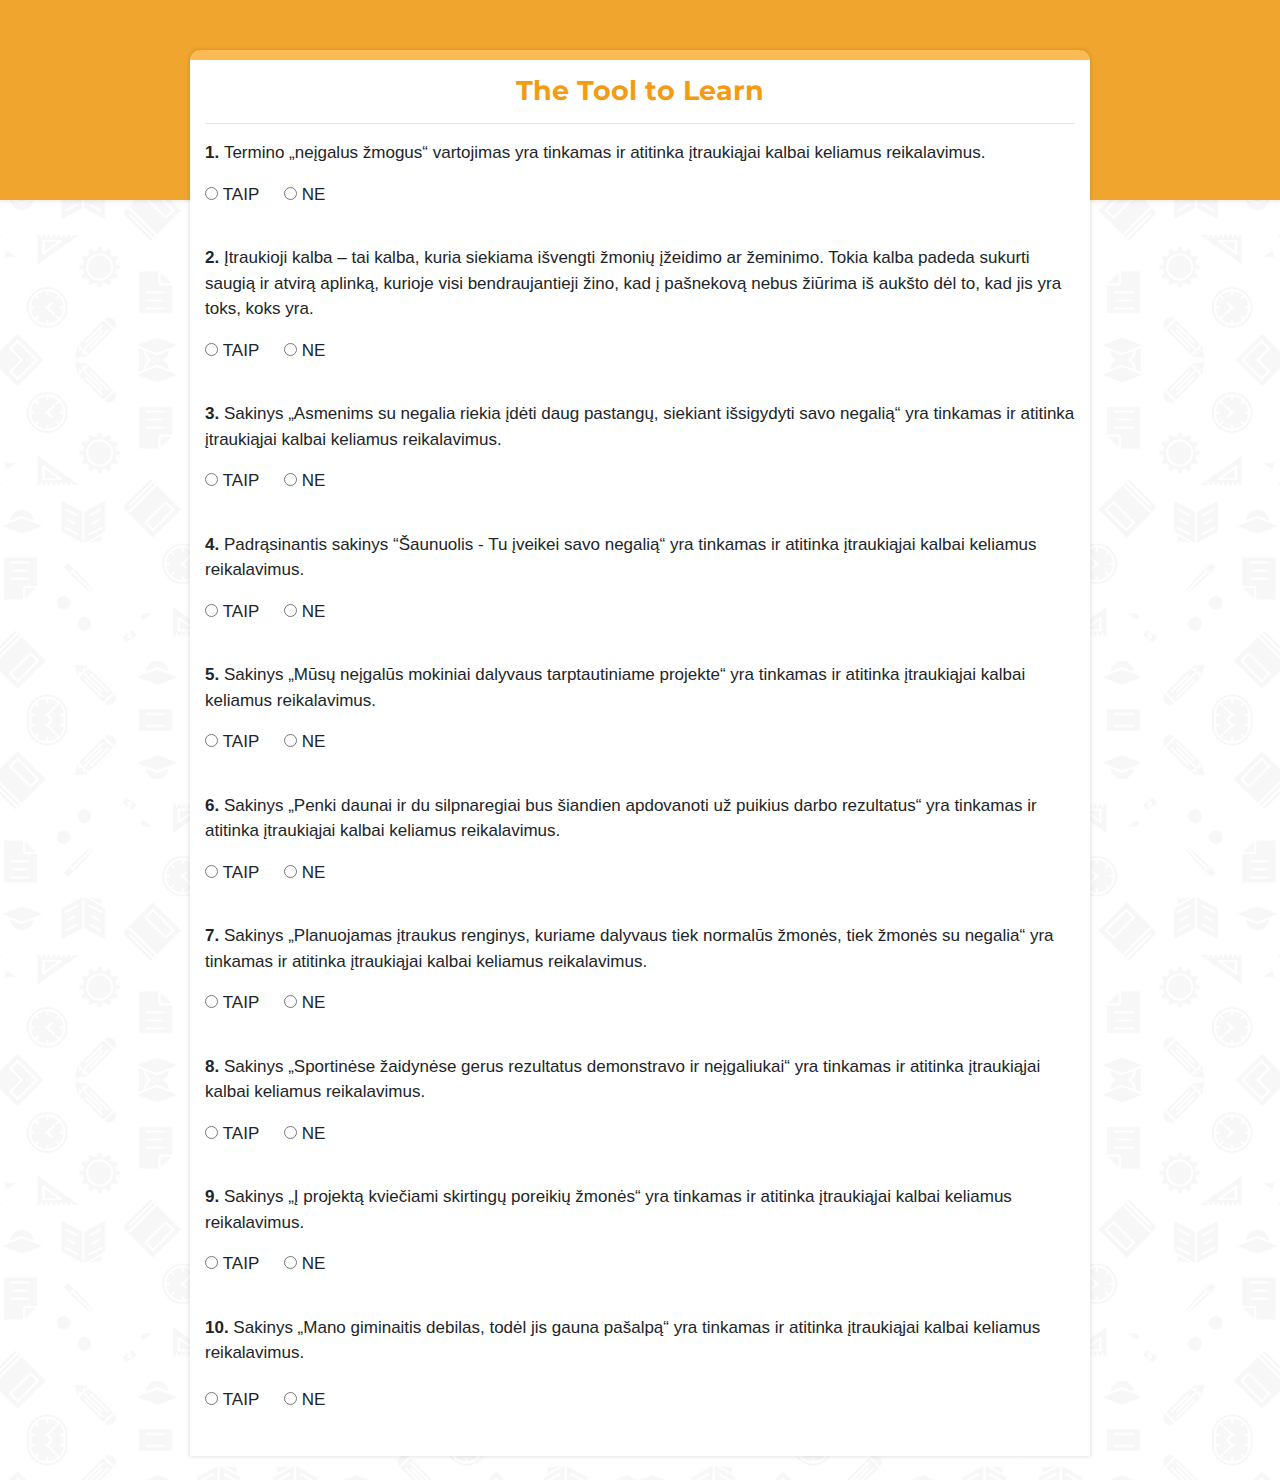
<file: index.html>
<!DOCTYPE html>
<html>
<head>
    <meta charset="utf-8">
    <title>The Tool to Learn</title>
    <meta name="viewport" content="width=device-width, initial-scale=1.0">
    <link rel="stylesheet" href="https://maxcdn.bootstrapcdn.com/bootstrap/4.0.0/css/bootstrap.min.css">
    <link href="style.css" rel="stylesheet">
    <link rel="icon" type="image/png" href="https://www.webropol.co.uk/wp-content/uploads/2015/01/questionnaires_border1-300x300.png" />
</head>

<body>
    <div class="container">
        <h5 id="headerText">The Tool to Learn</h5>
        <hr>
        <div class="sorular" id="s1">
            <p><b>1. </b>Termino „neįgalus žmogus“ vartojimas yra tinkamas ir atitinka įtraukiąjai kalbai keliamus reikalavimus.</p>

            <input type="radio" id="0" name="answer0" onclick="yanlisCevap(this.id)">
            <label for="0"> TAIP</label>

            <input type="radio" id="0" name="answer0" onclick="dogruCevap(this.id)">
            <label for="0"> NE</label>

            <div id="alert0" class="alert alert-primary collapse">
                <a href="#" class="close" id="0" onclick="closeAlert(this.id)">&times;</a>
                <strong id="alertHeader0">Answer</strong> <span id="alertBody0">Description</span>
            </div>
        </div>

        <div class="sorular" id="s2">
            <p><b>2. </b>Įtraukioji kalba – tai kalba, kuria siekiama išvengti žmonių įžeidimo ar žeminimo. Tokia kalba padeda sukurti saugią ir atvirą aplinką, kurioje visi bendraujantieji žino, kad į pašnekovą nebus žiūrima iš aukšto dėl to, kad jis yra toks, koks yra.</p>

            <input type="radio" id="1" name="answer1" onclick="dogruCevap(this.id)">
            <label for="1"> TAIP</label>

            <input type="radio" id="1" name="answer1" onclick="yanlisCevap(this.id)">
            <label for="1"> NE</label>

            <div id="alert1" class="alert alert-primary collapse">
                <a href="#" class="close" id="1" onclick="closeAlert(this.id)">&times;</a>
                <strong id="alertHeader1">Answer</strong> <span id="alertBody1">Description</span>
            </div>
        </div>

        <div class="sorular" id="s3">
            <p><b>3. </b>Sakinys „Asmenims su negalia riekia įdėti daug pastangų, siekiant išsigydyti savo negalią“ yra tinkamas ir atitinka įtraukiąjai kalbai keliamus reikalavimus.</p>

            <input type="radio" id="2" name="answer2" onclick="yanlisCevap(this.id)">
            <label for="2"> TAIP</label>

            <input type="radio" id="2" name="answer2" onclick="dogruCevap(this.id)">
            <label for="2"> NE</label>

            <div id="alert2" class="alert alert-primary collapse">
                <a href="#" class="close" id="2" onclick="closeAlert(this.id)">&times;</a>
                <strong id="alertHeader2">Answer</strong> <span id="alertBody2">Description</span>
            </div>
        </div>

        <div class="sorular" id="s4">
            <p><b>4. </b>Padrąsinantis sakinys “Šaunuolis - Tu įveikei savo negalią“ yra tinkamas ir atitinka įtraukiąjai kalbai keliamus reikalavimus.</p>

            <input type="radio" id="3" name="answer3" onclick="yanlisCevap(this.id)">
            <label for="3"> TAIP</label>

            <input type="radio" id="3" name="answer3" onclick="dogruCevap(this.id)">
            <label for="3"> NE</label>

            <div id="alert3" class="alert alert-primary collapse">
                <a href="#" class="close" id="3" onclick="closeAlert(this.id)">&times;</a>
                <strong id="alertHeader3">Answer</strong> <span id="alertBody3">Description</span>
            </div>
        </div>

        <div class="sorular" id="s5">
            <p><b>5. </b>Sakinys „Mūsų neįgalūs mokiniai dalyvaus tarptautiniame projekte“ yra tinkamas ir atitinka įtraukiąjai kalbai keliamus reikalavimus.</p>

            <input type="radio" id="4" name="answer4" onclick="yanlisCevap(this.id)">
            <label for="4"> TAIP</label>

            <input type="radio" id="4" name="answer4" onclick="dogruCevap(this.id)">
            <label for="4"> NE</label>

            <div id="alert4" class="alert alert-primary collapse">
                <a href="#" class="close" id="4" onclick="closeAlert(this.id)">&times;</a>
                <strong id="alertHeader4">Answer</strong> <span id="alertBody4">Description</span>
            </div>
        </div>

        <div class="sorular" id="s6">
            <p><b>6. </b>Sakinys „Penki daunai ir du silpnaregiai bus šiandien apdovanoti už puikius darbo rezultatus“ yra tinkamas ir atitinka įtraukiąjai kalbai keliamus reikalavimus.</p>

            <input type="radio" id="5" name="answer5" onclick="yanlisCevap(this.id)">
            <label for="5"> TAIP</label>

            <input type="radio" id="5" name="answer5" onclick="dogruCevap(this.id)">
            <label for="5"> NE</label>

            <div id="alert5" class="alert alert-primary collapse">
                <a href="#" class="close" id="5" onclick="closeAlert(this.id)">&times;</a>
                <strong id="alertHeader5">Answer</strong> <span id="alertBody5">Description</span>
            </div>
        </div>

        <div class="sorular" id="s7">
            <p><b>7. </b>Sakinys „Planuojamas įtraukus renginys, kuriame dalyvaus tiek normalūs žmonės, tiek žmonės su negalia“ yra tinkamas ir atitinka įtraukiąjai kalbai keliamus reikalavimus.</p>

            <input type="radio" id="6" name="answer6" onclick="yanlisCevap(this.id)">
            <label for="6"> TAIP</label>

            <input type="radio" id="6" name="answer6" onclick="dogruCevap(this.id)">
            <label for="6"> NE</label>

            <div id="alert6" class="alert alert-primary collapse">
                <a href="#" class="close" id="6" onclick="closeAlert(this.id)">&times;</a>
                <strong id="alertHeader6">Answer</strong> <span id="alertBody6">Description</span>
            </div>
        </div>

        <div class="sorular" id="s8">
            <p><b>8. </b>Sakinys „Sportinėse žaidynėse gerus rezultatus demonstravo ir neįgaliukai“ yra tinkamas ir atitinka įtraukiąjai kalbai keliamus reikalavimus.</p>

            <input type="radio" id="7" name="answer7" onclick="yanlisCevap(this.id)">
            <label for="7"> TAIP</label>

            <input type="radio" id="7" name="answer7" onclick="dogruCevap(this.id)">
            <label for="7"> NE</label>

            <div id="alert7" class="alert alert-primary collapse">
                <a href="#" class="close" id="7" onclick="closeAlert(this.id)">&times;</a>
                <strong id="alertHeader7">Answer</strong> <span id="alertBody7">Description</span>
            </div>
        </div>

        <div class="sorular" id="s9">
            <p><b>9. </b>Sakinys „Į projektą kviečiami skirtingų poreikių žmonės“ yra tinkamas ir atitinka įtraukiąjai kalbai keliamus reikalavimus.</p>

            <input type="radio" id="8" name="answer8" onclick="yanlisCevap(this.id)">
            <label for="8"> TAIP</label>

            <input type="radio" id="8" name="answer8" onclick="dogruCevap(this.id)">
            <label for="8"> NE</label>

            <div id="alert8" class="alert alert-primary collapse">
                <a href="#" class="close" id="8" onclick="closeAlert(this.id)">&times;</a>
                <strong id="alertHeader8">Answer</strong> <span id="alertBody8">Description</span>
            </div>
        </div>

        <div class="sorular" id="s10">
            <p><b>10. </b>Sakinys „Mano giminaitis debilas, todėl jis gauna pašalpą“ yra tinkamas ir atitinka įtraukiąjai kalbai keliamus reikalavimus.</p>

            <input type="radio" id="9" name="answer9" onclick="yanlisCevap(this.id)">
            <label for="9"> TAIP</label>

            <input type="radio" id="9" name="answer9" onclick="dogruCevap(this.id)">
            <label for="9"> NE</label>

            <div id="alert9" class="alert alert-primary collapse">
                <a href="#" class="close" id="9" onclick="closeAlert(this.id)">&times;</a>
                <strong id="alertHeader9">Answer</strong> <span id="alertBody9">Description</span>
            </div>
            <a href="thanks.html"><button id="bitirBtn" class="btn btn-primary bitirBtn">Užbaigti</button></a>
        </div>

    </div>
    <br>
    <div class="bannerLine"></div>

    <script>
        function showBtn() {

        }

        var els = document.getElementsByTagName("input");

        function closeAlert(btnID) {
            $("#alert" + btnID).hide();
        }

        function dogruCevap(btnID) {
            var alert = document.getElementById("alert" + btnID);
            alert.setAttribute("class", "alert alert-success collapse")
            var dogruAciklamalar = [
                "Šaunuolis! Tinkamas terminas yra „asmuo (žmogus) su negalia“. Anglų kalboje tai vadinama people-first language. Ši kalba vartojama Neįgaliųjų teisių konvencijoje.",
                "Šaunuolis! Įtraukioji kalba –tai abipusės pagarbos kalba.",
                "Šaunuolis! Negalia yra būsena, o ne liga. Todėl  šių asmenų priskyrimas ligoniui ar vadinimas sergančiu yra įžeidžiantis.",
                "Šaunuolis! Kovos metafora nėra tinkama ir gali sukelti neigiamų asociacijų. Negalia negali būti priimama kaip priešas, su kuriuo reikia kovoti.",
                "Šaunuolis! Kalbėdami apie asmenį, turintį negalią, pirmiausia turėtumėte nurodyti žmogų, o ne negalią. Teisingas sakinys „Mūsų mokiniai, turintys negalią, dalyvaus tarptautiniame projekte“. Anglų kalboje tai vadinama people-first language.",
                "Šaunuolis! Reikia vengti „diagnozės“ etiketės. Įžeidu asmenį su Dauno sindromu vadinti daunu.",
                "Šaunuolis! Reikia vengti ženklinti žmones ir minėti asmens negalią. Turėtumėte sutelkti dėmesį į įgūdžius ar reikalavimus ir nurodyti asmens negalią tik tada, kai tai suteikia būtino aiškumo ar naudingos informacijos. Sakinys pats savaime segreguoja žmones, o ne sujungia bendram tikslui.",
                "Šaunuolis! Mažybinių žodelių, sukeliančių užuojautą ir gailestį vartojimas menkina ir žemina asmenį",
                "Šaunuolis! Mes visi turime skirtingus poreikius ir gebėjimus vienoje ar kitoje srityje. Todėl šis terminas nėra tikslus. „Asmuo su negalia“ yra tikslesnis ir neutralesnis terminas nei terminai  „specialiųjų poreikių“ „individualių poreikių“ , „skirtingų gebėjimų“.",
                "Šaunuolis! Šiame sakinyje yra du neteisingai pavartoti žodžiai. Žodis debilas (lot. debilis - silpnas, bejėgis) yra ypatingai žeidžiantis.  Medicininėje literatūroje šis terminas reiškia asmenį, kuriam diagnozuota lengviausia intelekto sutrikimo forma. Jaunimo žodyne šis terminas kartais naudojamas apibūdinti žmogų, kuris nuo gimimo yra kvailas, keistas, skiriasi nuo kitų. Šnekamojoje kalboje šio termino rekomenduojama nevartoti. Žodį pašalpa patariam keisti žodžiu išmoka, nes šis žodis mažiau žeidžia asmens orumą."
            ];


            var alertHeader = document.getElementById("alertHeader" + btnID)
            alertHeader.innerHTML = "Teisingas atsakymas ✔";


            var alertBody = document.getElementById("alertBody" + btnID)
            alertBody.innerHTML = dogruAciklamalar[btnID];
            $("#alert" + btnID).show();
            
            if (btnID == 9) {
               var bitirBtn = document.getElementById("bitirBtn");
               bitirBtn.className = "btn btn-primary bitirBtn bitirBtnShow";
            }
        }

        function yanlisCevap(btnID) {
            var alert = document.getElementById("alert" + btnID);
            alert.setAttribute("class", "alert alert-danger collapse")

            var yanlisAciklamalar = [
                "Mokykis įtraukiosios kalbos! → Tremino „neįgalus žmogus“ vartojimas yra įžeidžiantis,  pageidaujamas terminas yra „asmuo (žmogus) su negalia“. Anglų kalboje tai vadinama people-first language. Ši kalba vartojama Neįgaliųjų teisių konvencijoje.",
                "Mokykis įtraukiosios kalbos! Įtraukioji kalba –tai abipusės pagarbos kalba.",
                "Mokykis įtraukiosios kalbos! → Negalia yra būsena, o ne liga. Todėl  šių asmenų priskyrimas ligoniui ar vadinimas sergančiu yra įžeidžiantis.",
                "Mokykis įtraukiosios kalbos! → Kovos metafora nėra tinkama ir gali sukelti neigiamų asociacijų. Negalia negali būti priimama kaip priešas, su kuriuo reikia kovoti.",
                "Mokykis įtraukiosios kalbos! → Kalbėdami apie asmenį, turintį negalią, pirmiausia turėtumėte nurodyti žmogų, o ne negalią. Teisingas sakinys „Mūsų mokiniai, turintys negalią, dalyvaus tarptautiniame projekte“. Anglų kalboje tai vadinama people-first language.",
                "Mokykis įtraukiosios kalbos! → Reikia vengti „diagnozės“ etiketės. Įžeidu asmenį su Dauno sindromu vadinti daunu.",
                "Mokykis įtraukiosios kalbos! → Reikia vengti ženklinti žmones ir minėti asmens negalią. Turėtumėte sutelkti dėmesį į įgūdžius ar reikalavimus ir nurodyti asmens negalią tik tada, kai tai suteikia būtino aiškumo ar naudingos informacijos. Sakinys pats savaime segreguoja žmones, o ne sujungia bendram tikslui.",
                "Mokykis įtraukiosios kalbos! → Mažybinių žodelių, sukeliančių užuojautą ir gailestį vartojimas menkina ir žemina asmenį.",
                "Mokykis įtraukiosios kalbos! → Mes visi turime skirtingus poreikius ir gebėjimus vienoje ar kitoje srityje. Todėl šis terminas nėra tikslus. „Asmuo su negalia“ yra tikslesnis ir neutralesnis terminas nei terminai  „specialiųjų poreikių“ „individualių poreikių“ , „skirtingų gebėjimų“. ",
                "Mokykis įtraukiosios kalbos! → Šiame sakinyje yra du neteisingai pavartoti žodžiai. Žodis debilas (lot. debilis - silpnas, bejėgis) yra ypatingai žeidžiantis.  Medicininėje literatūroje šis terminas reiškia asmenį, kuriam diagnozuota lengviausia intelekto sutrikimo forma. Jaunimo žodyne šis terminas kartais naudojamas apibūdinti žmogų, kuris nuo gimimo yra kvailas, keistas, skiriasi nuo kitų. Šnekamojoje kalboje šio termino rekomenduojama nevartoti. Žodį pašalpa patariam keisti žodžiu išmoka, nes šis žodis mažiau žeidžia asmens orumą."
            ];

            var alertHeader = document.getElementById("alertHeader" + btnID)
            alertHeader.innerHTML = "Neteisingas atsakymas ❌";

            var alertBody = document.getElementById('alertBody' + btnID)
            alertBody.innerHTML = yanlisAciklamalar[btnID];
            $("#alert" + btnID).show();

            if (btnID == 9) {
                //console.log("hi");
                var bitirBtn = document.getElementById("bitirBtn");
                bitirBtn.className = "btn btn-primary bitirBtn bitirBtnShow";
            }
        }
    </script>

    <script src="https://code.jquery.com/jquery-3.2.1.slim.min.js"></script>

    <script src="https://cdnjs.cloudflare.com/ajax/libs/popper.js/1.12.9/umd/popper.min.js"></script>

    <script src="https://maxcdn.bootstrapcdn.com/bootstrap/4.0.0/js/bootstrap.min.js"></script>
</body></html>
</file>
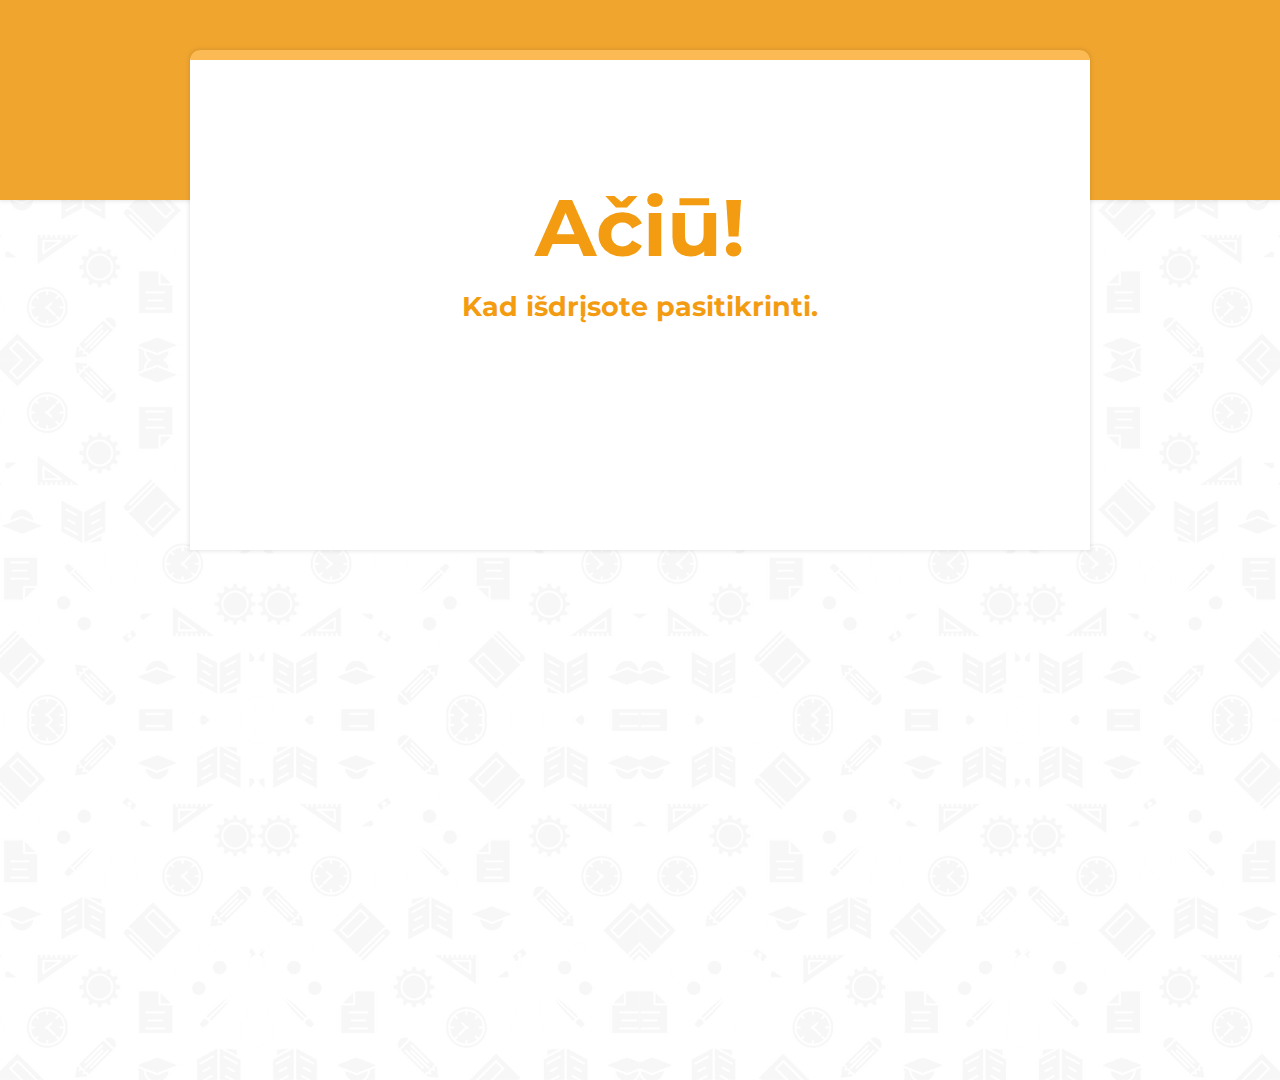
<file: thanks.html>
<!DOCTYPE html>
<html>
<head>
    <meta charset="utf-8">
    <title>Example Title</title>
    <meta name="viewport" content="width=device-width, initial-scale=1.0">
    <link rel="stylesheet" href="https://maxcdn.bootstrapcdn.com/bootstrap/4.0.0/css/bootstrap.min.css">
    <link href="style.css" rel="stylesheet">
    <link rel="icon" type="image/png" href="https://www.webropol.co.uk/wp-content/uploads/2015/01/questionnaires_border1-300x300.png" />
    <style>
        *{
            overflow-y: hidden;
        }
        @media screen and (max-width:576px){
            .container{
                height: 350px !important;
            }
        }
    </style>
</head>

<body>
    <div class="container" style="height: 500px;">
        <h5 id="mainText">Ačiū!</h5>
        <h5 id="altText">Kad išdrįsote pasitikrinti.</h5>
    </div>
    <br>
    <div class="bannerLine"></div>

    <script src="https://code.jquery.com/jquery-3.2.1.slim.min.js"></script>

    <script src="https://cdnjs.cloudflare.com/ajax/libs/popper.js/1.12.9/umd/popper.min.js"></script>

    <script src="https://maxcdn.bootstrapcdn.com/bootstrap/4.0.0/js/bootstrap.min.js"></script>
</body></html>
</file>
<file: style.css>
@import url("https://fonts.googleapis.com/css?family=Montserrat:500");

body {
    background-color: #ffffff;
    height: 120vh;
    background-image: url("bg1.png");
    background-repeat: repeat-y;
    background-size: contain;
}

.bannerLine {
    z-index: -1;
    position: absolute;
    top: 0;
    width: 100%;
    height: 200px;
    background-color: #f0a52f;
    box-shadow: 0px 0px 4px 1px rgba(0, 0, 0, 0.1);
}

.container {
    z-index: 1;
    margin-top: 50px;
    background-color: #ffffff;
    width: 900px;
    padding-bottom: 5px;
    border-radius: 10px 10px 0 0;
    border-top: solid #fbba54 10px;
    box-shadow: 0px 0px 4px 1px rgba(0, 0, 0, 0.1);
    transition: .2s all !important;

}

.alert {
    transition: .2s all !important;
}

#headerText,
#mainText,
#altText {
    font-size: 27px;
    font-family: "Montserrat", sans-serif;
    font-weight: bolder;
    color: #f39c12;
    text-align: center;
    margin-top: 15px;
    cursor: default;
}

#mainText {
    font-size: 80px;
    margin-top: 120px;
    animation: 2s loading;
}

#altText {
    animation: 3s loading;

}

.sorular {
    margin-bottom: 30px;
    font-size: 17px;
}

.sorular h5 {
    font-weight: bold;
}

.sorular label {
    margin-right: 20px;
}

.bitirBtn {
    color: white;
    visibility: hidden;
}

.bitirBtnShow {
    visibility: visible;
}

@media screen and (max-width:576px) {
    .container {
        width: auto !important;
        margin-right: 15px;
        margin-left: 15px;
    }

    #mainText {
        font-size: 50px;
        margin-top: 100px;
    }

    #altText {
        font-size: 23px;
    }
}

@keyframes loading {
    0% {
        opacity: 0;
    }

    100% {
        opacity: 1;
    }

}
</file>
